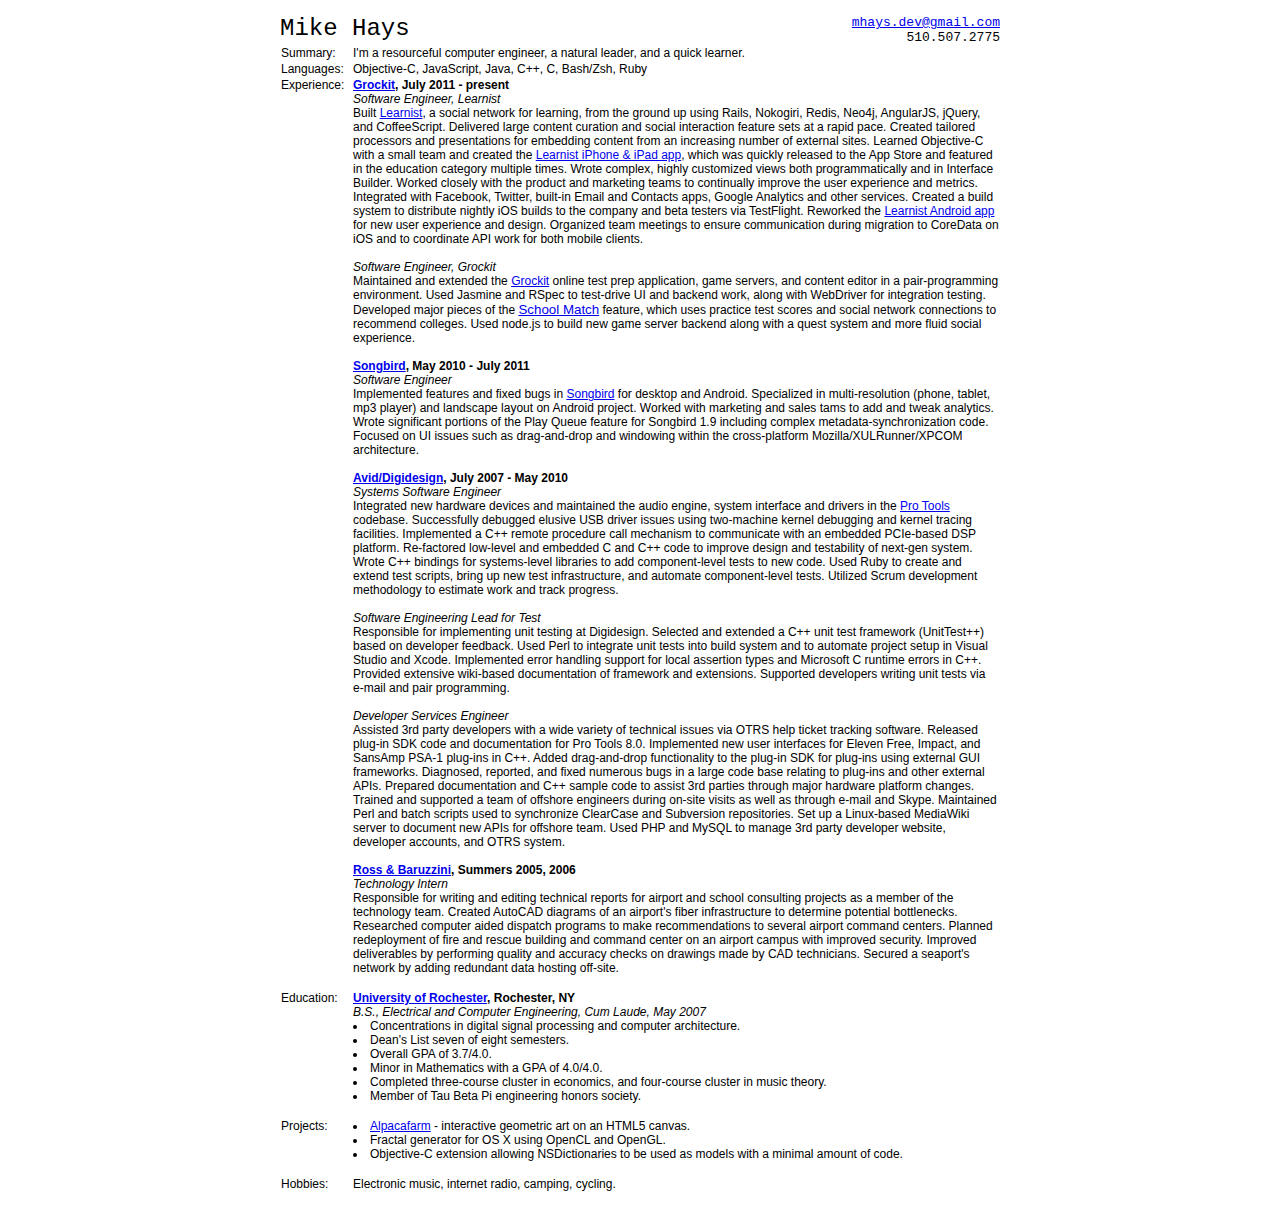
<file: index.html>
<html>
<head>
  <title>Mike Hays</title>
  <link rel="stylesheet" href="index.css" type="text/css">
</head>

<body>
  <div>
    <span id="name" class="mono">Mike Hays</span>
    <span id="contact-info" class="mono">
      <a href="mailto:mhays.dev@gmail.com">mhays.dev@gmail.com</a><br>
      510.507.2775
    </span>
  </div>
  
<table cellspacing="0" border="0">
  <tr>
    <td style="width:10%">
      Summary:
    </td>
    <td colspan="2">
      I'm a resourceful computer engineer, a natural leader, and a quick learner.
    </td>
  </tr>
  <tr>
    <td>
      Languages:
    </td>
    <td colspan="2">Objective-C, JavaScript, Java, C++, C, Bash/Zsh, Ruby</td>
  </tr>
  <tr>
    <td>
      Experience:
    </td>
    <td colspan="2">
      <strong><a href="http://grockit.com/" rel="nofollow">Grockit</a>, July 2011 - present</strong><br>
      <em>Software Engineer, Learnist</em><br>
      Built <a href="http://learni.st/" rel="nofollow">Learnist</a>, a social network for learning, from the ground up using Rails, Nokogiri, Redis, Neo4j, AngularJS, jQuery, and CoffeeScript.
      Delivered large content curation and social interaction feature sets at a rapid pace.
      Created tailored processors and presentations for embedding content from an increasing number of external sites.
      Learned Objective-C with a small team and created the <a href="https://itunes.apple.com/us/app/learnist/id522850398" rel="nofollow">Learnist iPhone &amp; iPad app</a>, which was quickly released to the App Store and featured in the education category multiple times.
      Wrote complex, highly customized views both programmatically and in Interface Builder.
      Worked closely with the product and marketing teams to continually improve the user experience and metrics.
      Integrated with Facebook, Twitter, built-in Email and Contacts apps, Google Analytics and other services.
      Created a build system to distribute nightly iOS builds to the company and beta testers via TestFlight.
      Reworked the <a href=https://play.google.com/store/apps/details?id=com.learnist>Learnist Android app</a> for new user experience and design.
      Organized team meetings to ensure communication during migration to CoreData on iOS and to coordinate API work for both mobile clients.<br><br>

      <em>Software Engineer, Grockit</em><br>
      Maintained and extended the <a href="https://grockit.com/" rel="nofollow">Grockit</a> online test prep application, game servers, and content editor in a pair-programming environment.
      Used Jasmine and RSpec to test-drive UI and backend work, along with WebDriver for integration testing.
      Developed major pieces of the <a href="https://grockit.com/act/school_match" style="font-size:10pt" rel="nofollow">School Match</a> feature, which uses practice test scores and social network connections to recommend colleges.
      Used node.js to build new game server backend along with a quest system and more fluid social experience.<br><br>

      <strong><a href="http://getsongbird.com/" rel="nofollow">Songbird</a>, May 2010 - July 2011</strong><br>
      <em>Software Engineer</em><br>
      Implemented features and fixed bugs in <a href="http://en.wikipedia.org/wiki/Songbird_(software)" rel="nofollow">Songbird</a> for desktop and Android.
      Specialized in multi-resolution (phone, tablet, mp3 player) and landscape layout on Android project.
      Worked with marketing and sales tams to add and tweak analytics.
      Wrote significant portions of the Play Queue feature for Songbird 1.9 including complex metadata-synchronization code.
      Focused on UI issues such as drag-and-drop and windowing within the cross-platform Mozilla/XULRunner/XPCOM architecture.<br><br>

      <strong><a href="http://www.digidesign.com/" rel="nofollow">Avid/Digidesign</a>, July 2007 - May 2010</strong><br>
      <em>Systems Software Engineer</em><br>
      Integrated new hardware devices and maintained the audio engine, system interface and drivers in the <a href="http://en.wikipedia.org/wiki/Pro_Tools" rel="nofollow">Pro Tools</a> codebase.
      Successfully debugged elusive USB driver issues using two-machine kernel debugging and kernel tracing facilities.
      Implemented a C++ remote procedure call mechanism to communicate with an embedded PCIe-based DSP platform.
      Re-factored low-level and embedded C and C++ code to improve design and testability of next-gen system.
      Wrote C++ bindings for systems-level libraries to add component-level tests to new code.
      Used Ruby to create and extend test scripts, bring up new test infrastructure, and automate component-level tests.
      Utilized Scrum development methodology to estimate work and track progress.<br><br>

      <em>Software Engineering Lead for Test</em><br>
      Responsible for implementing unit testing at Digidesign.
      Selected and extended a C++ unit test framework (UnitTest++) based on developer feedback.
      Used Perl to integrate unit tests into build system and to automate project setup in Visual Studio and Xcode.
      Implemented error handling support for local assertion types and Microsoft C runtime errors in C++.
      Provided extensive wiki-based documentation of framework and extensions.
      Supported developers writing unit tests via e-mail and pair programming.<br><br>

      <em>Developer Services Engineer</em><br>
      Assisted 3rd party developers with a wide variety of technical issues via OTRS help ticket tracking software.
      Released plug-in SDK code and documentation for Pro Tools 8.0.
      Implemented new user interfaces for Eleven Free, Impact, and SansAmp PSA-1 plug-ins in C++.
      Added drag-and-drop functionality to the plug-in SDK for plug-ins using external GUI frameworks.
      Diagnosed, reported, and fixed numerous bugs in a large code base relating to plug-ins and other external APIs.
      Prepared documentation and C++ sample code to assist 3rd parties through major hardware platform changes.
      Trained and supported a team of offshore engineers during on-site visits as well as through e-mail and Skype.
      Maintained Perl and batch scripts used to synchronize ClearCase and Subversion repositories.
      Set up a Linux-based MediaWiki server to document new APIs for offshore team.
      Used PHP and MySQL to manage 3rd party developer website, developer accounts, and OTRS system.<br><br>

      <strong><a href="http://www.rossbar.com/" rel="nofollow">Ross &amp; Baruzzini</a>, Summers 2005, 2006</strong><br>
      <em>Technology Intern</em><br>
      Responsible for writing and editing technical reports for airport and school consulting projects as a member of the technology team.
      Created AutoCAD diagrams of an airport's fiber infrastructure to determine potential bottlenecks.
      Researched computer aided dispatch programs to make recommendations to several airport command centers.
      Planned redeployment of fire and rescue building and command center on an airport campus with improved security.
      Improved deliverables by performing quality and accuracy checks on drawings made by CAD technicians.
      Secured a seaport's network by adding redundant data hosting off-site.<br><br>
    </td>
  </tr>
  <tr>
    <td>
      Education:
    </td>
    <td colspan="2">
      <strong><a href="http://www.ece.rochester.edu/" rel="nofollow">University of Rochester</a>, Rochester, NY</strong><br>
      <em>B.S., Electrical and Computer Engineering, Cum Laude, May 2007</em><br>
      <li>Concentrations in digital signal processing and computer architecture.</li>
      <li>Dean's List seven of eight semesters.</li>
      <li>Overall GPA of 3.7/4.0.</li>
      <li>Minor in Mathematics with a GPA of 4.0/4.0.</li>
      <li>Completed three-course cluster in economics, and four-course cluster in music theory.</li>
      <li>Member of Tau Beta Pi engineering honors society.</li><br>
    </td>
  </tr>
  <tr>
    <td>
      Projects:
    </td>
    <td colspan="2">
      <li><a href="http://alpacafarm.io/" rel="nofollow">Alpacafarm</a> - interactive geometric art on an HTML5 canvas.</li>
      <li>Fractal generator for OS X using OpenCL and OpenGL.</li>
      <li>Objective-C extension allowing NSDictionaries to be used as models with a minimal amount of code.</li><br>
    </td>
  </tr>
  <tr>
    <td>
      Hobbies:
    </td>
    <td colspan="2">
      Electronic music, internet radio, camping, cycling.
    </td>
  </tr>
</body>
</html>
</file>
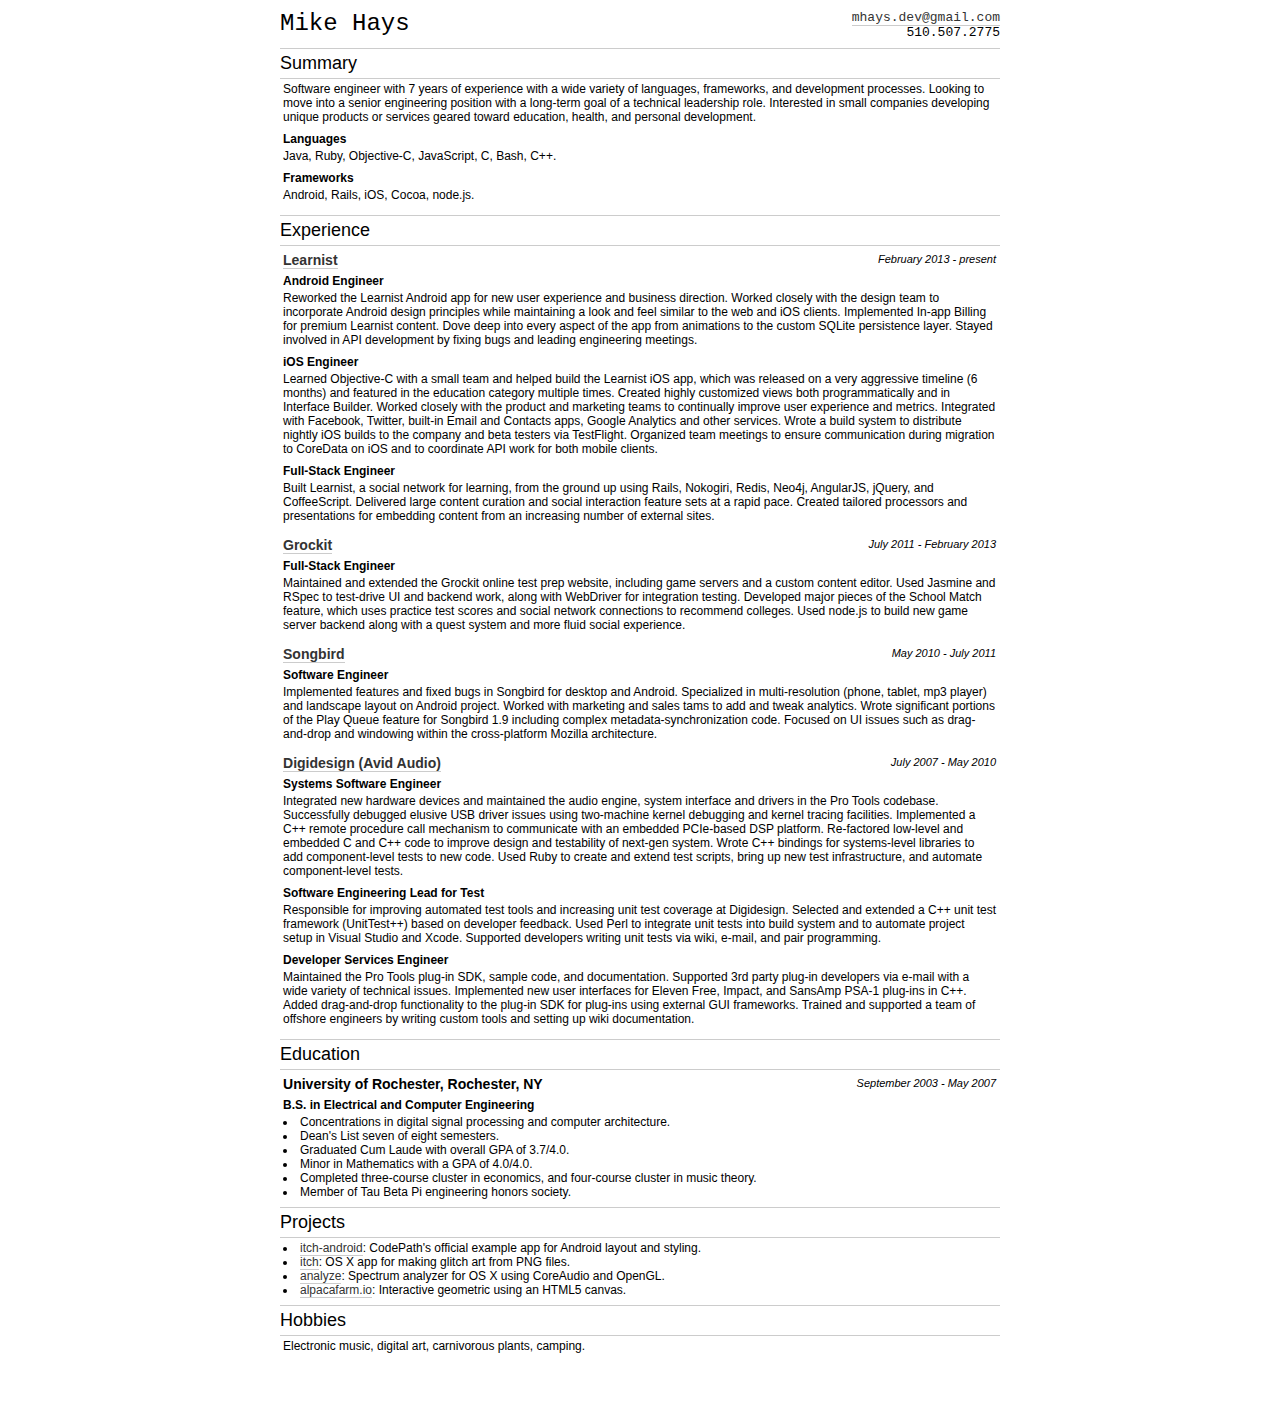
<file: resume.html>
<!DOCTYPE html>
<html>
<head>
  <meta charset="utf-8">
  <title>Mike Hays</title>
  <link rel="stylesheet" href="resume.css" type="text/css">
</head>
<body>
  <section>
    <div class="mono">
      <h1 id="me" class="float-left">Mike Hays</h1>
      <div id="contact-info" class="float-right">
        <a href="mailto:mhays.dev@gmail.com">mhays.dev@gmail.com</a><br/>
        510.507.2775
      </div>
    </div>
    <div class="clear"></div>
    <h2>Summary</h2>
    <p>
      Software engineer with 7 years of experience with a wide variety of languages, frameworks, and development processes.
      Looking to move into a senior engineering position with a long-term goal of a technical leadership role.
      Interested in small companies developing unique products or services geared toward education, health, and personal development.
    </p>
    <h4>Languages</h4>
    <p>Java, Ruby, Objective-C, JavaScript, C, Bash, C++.</p>
    <h4>Frameworks</h4>
    <p>Android, Rails, iOS, Cocoa, node.js.</p>
  </section>
  <section>
    <h2>Experience</h2>
    <h3 class="float-left"><a href="https://learni.st/">Learnist</a></h3>
    <div class="float-right dates">February 2013 - present</div>
    <div class="clear"></div>
    <h4>Android Engineer</h4>
    <p>
      Reworked the Learnist Android app for new user experience and business direction.
      Worked closely with the design team to incorporate Android design principles while maintaining a look and feel similar to the web and iOS clients.
      Implemented In-app Billing for premium Learnist content.
      Dove deep into every aspect of the app from animations to the custom SQLite persistence layer.
      Stayed involved in API development by fixing bugs and leading engineering meetings.
    </p>

    <h4>iOS Engineer</h4>
    <p>
      Learned Objective-C with a small team and helped build the Learnist iOS app, which was released on a very aggressive timeline (6 months) and featured in the education category multiple times.
      Created highly customized views both programmatically and in Interface Builder.
      Worked closely with the product and marketing teams to continually improve user experience and metrics.
      Integrated with Facebook, Twitter, built-in Email and Contacts apps, Google Analytics and other services.
      Wrote a build system to distribute nightly iOS builds to the company and beta testers via TestFlight.
      Organized team meetings to ensure communication during migration to CoreData on iOS and to coordinate API work for both mobile clients.
    </p>

    <h4>Full-Stack Engineer</h4>
    <p>
      Built Learnist, a social network for learning, from the ground up using Rails, Nokogiri, Redis, Neo4j, AngularJS, jQuery, and CoffeeScript.
      Delivered large content curation and social interaction feature sets at a rapid pace.
      Created tailored processors and presentations for embedding content from an increasing number of external sites.
    </p>

    <h3 class="float-left"><a href="https://Grockit.com/">Grockit</a></h3>
    <div class="float-right dates">July 2011 - February 2013</div>
    <div class="clear"></div>
    <h4>Full-Stack Engineer</h4>
    <p>
      Maintained and extended the Grockit online test prep website, including game servers and a custom content editor.
      Used Jasmine and RSpec to test-drive UI and backend work, along with WebDriver for integration testing.
      Developed major pieces of the School Match feature, which uses practice test scores and social network connections to recommend colleges.
      Used node.js to build new game server backend along with a quest system and more fluid social experience.
    </p>

    <h3 class="float-left"><a href="http://en.wikipedia.org/wiki/Songbird_(software)">Songbird</a></h3>
    <div class="float-right dates">May 2010 - July 2011</div>
    <div class="clear"></div>
    <h4>Software Engineer</h4>
    <p>
      Implemented features and fixed bugs in Songbird for desktop and Android.
      Specialized in multi-resolution (phone, tablet, mp3 player) and landscape layout on Android project.
      Worked with marketing and sales tams to add and tweak analytics.
      Wrote significant portions of the Play Queue feature for Songbird 1.9 including complex metadata-synchronization code.
      Focused on UI issues such as drag-and-drop and windowing within the cross-platform Mozilla architecture.
    </p>

    <h3 class="float-left"><a href="http://www.avid.com/us/products/pro-tools-software">Digidesign (Avid Audio)</a></h3>
    <div class="float-right dates">July 2007 - May 2010</div>
    <div class="clear"></div>
    <h4>Systems Software Engineer</h4>
    <p>
      Integrated new hardware devices and maintained the audio engine, system interface and drivers in the Pro Tools codebase.
      Successfully debugged elusive USB driver issues using two-machine kernel debugging and kernel tracing facilities.
      Implemented a C++ remote procedure call mechanism to communicate with an embedded PCIe-based DSP platform.
      Re-factored low-level and embedded C and C++ code to improve design and testability of next-gen system.
      Wrote C++ bindings for systems-level libraries to add component-level tests to new code.
      Used Ruby to create and extend test scripts, bring up new test infrastructure, and automate component-level tests.
    </p>

    <h4>Software Engineering Lead for Test</h4>
    <p>
      Responsible for improving automated test tools and increasing unit test coverage at Digidesign.
      Selected and extended a C++ unit test framework (UnitTest++) based on developer feedback.
      Used Perl to integrate unit tests into build system and to automate project setup in Visual Studio and Xcode.
      Supported developers writing unit tests via wiki, e-mail, and pair programming.
    </p>

    <h4>Developer Services Engineer</h4>
    <p>
      Maintained the Pro Tools plug-in SDK, sample code, and documentation.
      Supported 3rd party plug-in developers via e-mail with a wide variety of technical issues.
      Implemented new user interfaces for Eleven Free, Impact, and SansAmp PSA-1 plug-ins in C++.
      Added drag-and-drop functionality to the plug-in SDK for plug-ins using external GUI frameworks.
      Trained and supported a team of offshore engineers by writing custom tools and setting up wiki documentation.
    </p>
  </section>
  <section>
    <h2>Education</h2>
    <h3 class="float-left">University of Rochester, Rochester, NY</h3>
    <div class="float-right dates">September 2003 - May 2007</div>
    <div class="clear"></div>

    <h4>B.S. in Electrical and Computer Engineering</h4>
    <ul>
      <li>Concentrations in digital signal processing and computer architecture.</li>
      <li>Dean's List seven of eight semesters.</li>
      <li>Graduated Cum Laude with overall GPA of 3.7/4.0.</li>
      <li>Minor in Mathematics with a GPA of 4.0/4.0.</li>
      <li>Completed three-course cluster in economics, and four-course cluster in music theory.</li>
      <li>Member of Tau Beta Pi engineering honors society.</li>
    </ul>
  </section>
  <section>
    <h2>Projects</h2>
    <ul>
      <li><a href="https://github.com/thecodepath/android-imgur-skinning-demo">itch-android</a>: CodePath's official example app for Android layout and styling.</li>
      <li><a href="https://github.com/murkey/itch">itch</a>: OS X app for making glitch art from PNG files.</li>
      <li><a href="https://github.com/murkey/analyze">analyze</a>: Spectrum analyzer for OS X using CoreAudio and OpenGL.</li>
      <li><a href="http://alpacafarm.io/">alpacafarm.io</a>: Interactive geometric using an HTML5 canvas.</li>
    </ul>
  </section>
  <section>
    <h2>Hobbies</h2>
    <p>Electronic music, digital art, carnivorous plants, camping.<p>
  </section>
</body>
</html>
</file>
<file: index.css>
body {
  font-size: 12px;
  font-family: Arial, Verdana, sans-serif;
  width: 7.5in;
  margin: 15px auto;
}

#name {
  font-size: 24px;
}

#contact-info {
  float: right;
  text-align: right;
  font-size: 13px;
}

.mono {
  font-family: monospace;
}

table {
  font-size: 12px;
  width: 100%;
}

td {
  vertical-align: top;
}
</file>
<file: resume.css>
body {
  font-size: 12px;
  font-family: Arial, Verdana, sans-serif;
  width: 7.5in;
  margin: 10px auto 35px;
}

h1 {
  font-size: 24px;
  margin-top: 0;
  margin-bottom: 0;
  font-weight: normal;
}

h2 {
  padding-top: 4px;
  padding-bottom: 4px;
  margin-top: 8px;
  margin-bottom: 0;
  border-top: 1px solid #ccc;
  border-bottom: 1px solid #ccc;
  font-weight: normal;
}

p, ul, h4, h3 {
  margin: 3px;
}

h3 {
  padding-top: 3px;
}

p {
  padding-bottom: 5px;
}

ul {
  list-style-position: inside;
  padding-left: 0;
}

#contact-info {
  font-size: 13px;
}

.dates {
  font-size: 11px;
  font-style: italic;
  padding-top: 7px;
  margin-right: 4px;
}

.mono {
  font-family: monospace;
  position: relative;
}

.float-left {
  float: left;
}

.float-right {
  float: right;
  text-align: right;
}

.clear {
  clear: both;
}

@media screen {
  a {
    color: #333;
    text-decoration: none;
    border-bottom: 1px solid #ccc;
    transition: 0.9s;
  }

  a:hover {
    color: #999;
    border-bottom: 1px solid #999;
    transition: 0.15s;
  }
}

@media print {
  body {
    margin: 0;
    padding: 0;
    width: 100%;
  }

  a {
    color: inherit;
    text-decoration: none;
  }
}
</file>
